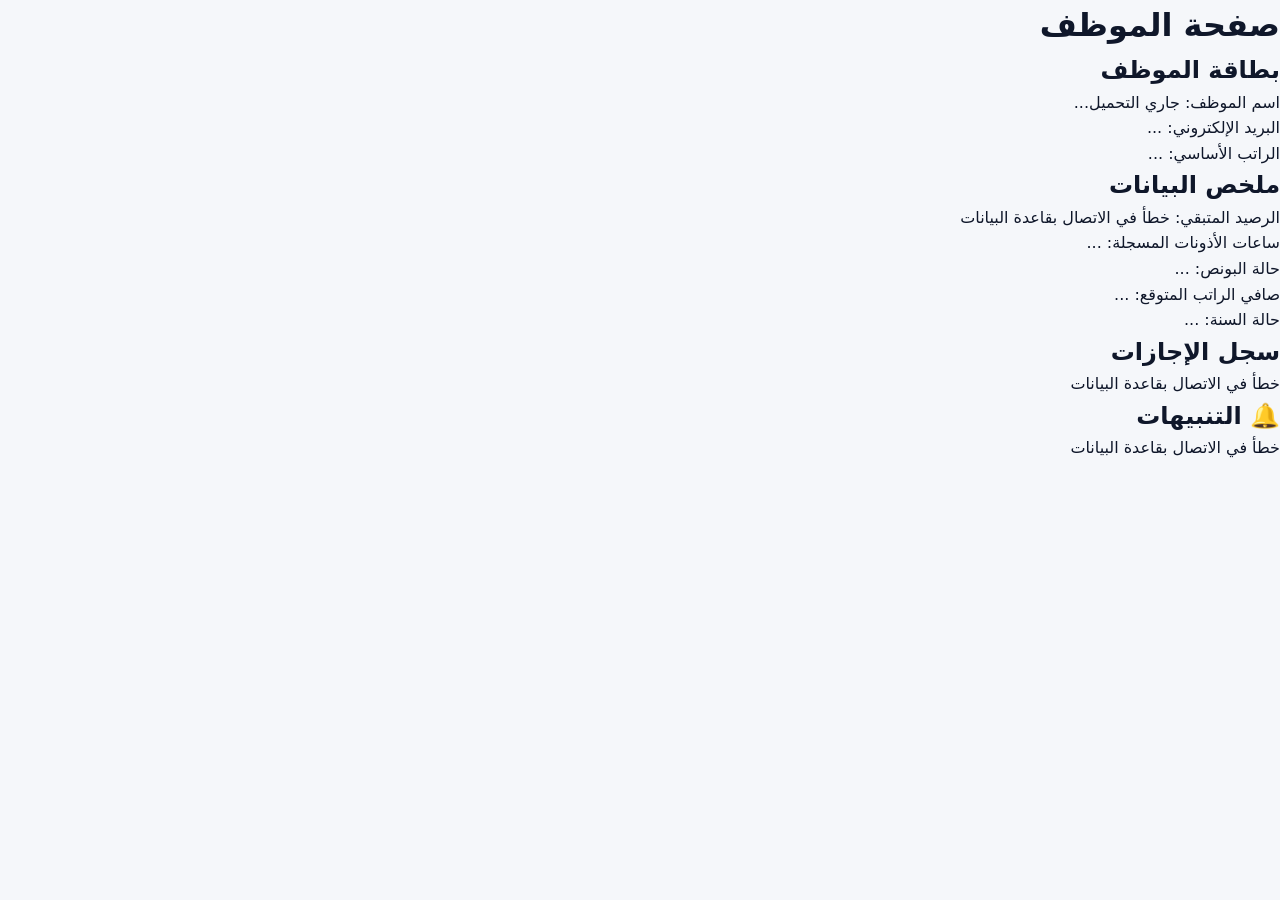
<file: employee.html>
<!DOCTYPE html>
<html lang="ar" dir="rtl">
<head>
    <meta charset="UTF-8">
    <meta name="viewport" content="width=device-width, initial-scale=1.0">
    <title>صفحة الموظف</title>
    <link rel="stylesheet" href="style.css">
</head>

<body>

    <main class="employee-dashboard">

        <h1>صفحة الموظف</h1>

        <!-- بيانات الموظف -->
        <section id="employee-card">
            <h2>بطاقة الموظف</h2>

            <p>
                اسم الموظف:
                <span id="employee-name">جاري التحميل...</span>
            </p>

            <p>
                البريد الإلكتروني:
                <span id="employee-email">...</span>
            </p>

            <p>
                الراتب الأساسي:
                <span id="base-salary">...</span>
            </p>
        </section>

        <!-- ملخص الموظف -->
        <section id="summary-box">
            <h2>ملخص البيانات</h2>

            <p>
                الرصيد المتبقي:
                <span id="remaining-balance">...</span>
            </p>

            <p>
                ساعات الأذونات المسجلة:
                <span id="permission-hours">...</span>
            </p>

            <p>
                حالة البونص:
                <span id="bonus-status">...</span>
            </p>

            <p>
                صافي الراتب المتوقع:
                <span id="net-salary">...</span>
            </p>

            <p>
                حالة السنة:
                <span id="year-end-forecast">...</span>
            </p>
        </section>

        <!-- سجل الإجازات -->
        <section id="leaves-box">
            <h2>سجل الإجازات</h2>

            <ul id="leaves-history">
                <li>جاري تحميل سجل الإجازات...</li>
            </ul>
        </section>

        <!-- التنبيهات -->
        <section id="notifications-box">
            <h2>🔔 التنبيهات</h2>

            <ul id="notifications-list">
                <li>جاري تحميل التنبيهات...</li>
            </ul>
        </section>

    </main>

    <!-- ربط ملف JavaScript -->
    <script type="module" src="./employee.js"></script>

</body>
</html>
</file>
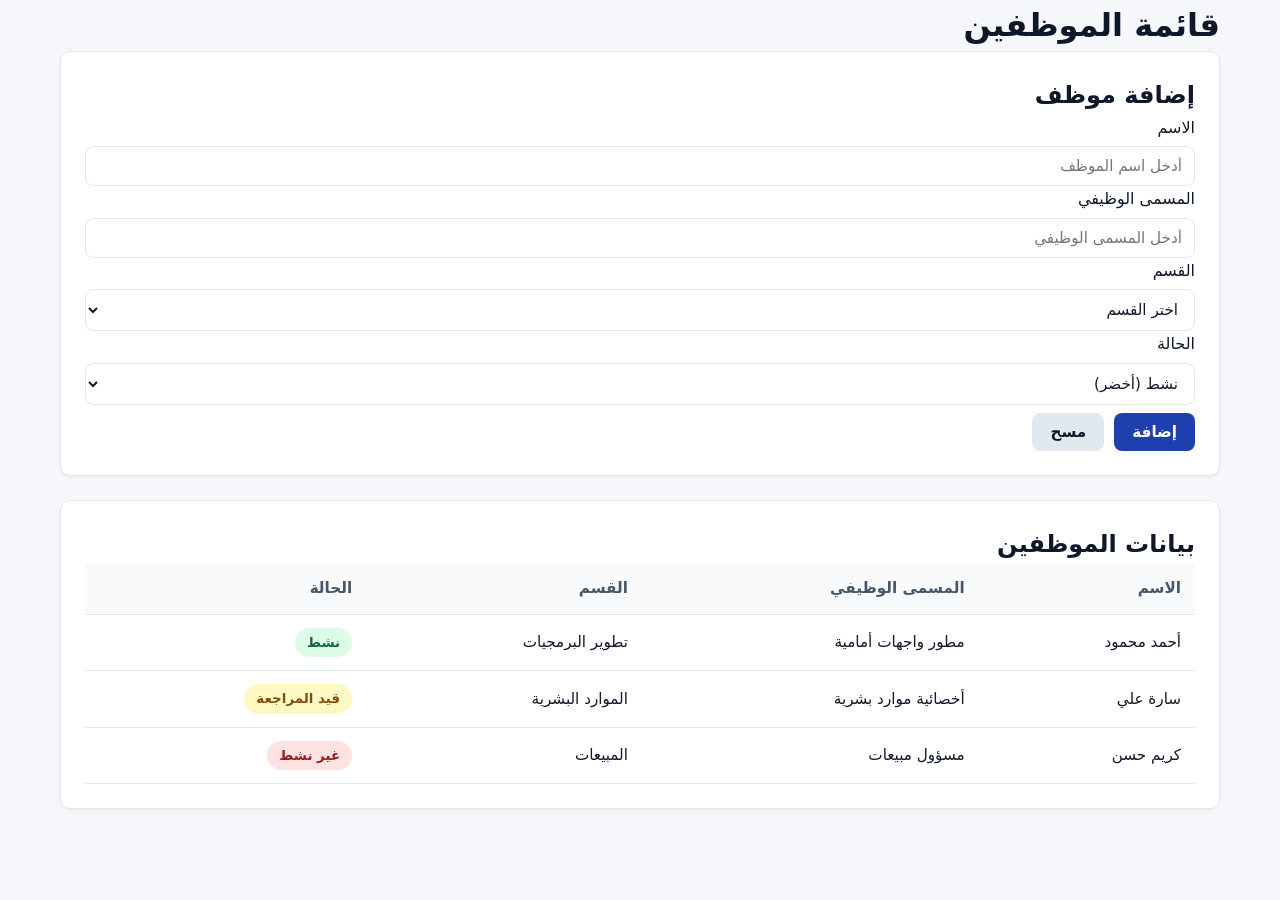
<file: employees.html>
<!DOCTYPE html>
<html lang="ar" dir="rtl">
<head>
  <meta charset="UTF-8" />
  <meta name="viewport" content="width=device-width, initial-scale=1.0" />
  <title>إدارة الموظفين</title>
  <link rel="stylesheet" href="style.css" />
</head>
<body>
  <div class="container">
    <h1>قائمة الموظفين</h1>

    <!-- فورم إضافة موظف -->
    <section class="form-section">
      <h2>إضافة موظف</h2>
      <form id="employee-form">
        <div class="form-group">
          <label for="emp-name">الاسم</label>
          <input type="text" id="emp-name" class="form-input" placeholder="أدخل اسم الموظف" required />
        </div>

        <div class="form-group">
          <label for="emp-role">المسمى الوظيفي</label>
          <input type="text" id="emp-role" class="form-input" placeholder="أدخل المسمى الوظيفي" required />
        </div>

        <div class="form-group">
          <label for="emp-dept">القسم</label>
          <select id="emp-dept" class="form-select" required>
            <option value="">اختر القسم</option>
            <option value="الموارد البشرية">الموارد البشرية</option>
            <option value="تطوير البرمجيات">تطوير البرمجيات</option>
            <option value="المبيعات">المبيعات</option>
          </select>
        </div>

        <div class="form-group">
          <label for="emp-status">الحالة</label>
          <select id="emp-status" class="form-select" required>
            <option value="active">نشط (أخضر)</option>
            <option value="pending">قيد المراجعة (أصفر)</option>
            <option value="inactive">غير نشط (أحمر)</option>
          </select>
        </div>

        <div class="form-actions">
          <button type="submit" class="btn btn-primary">إضافة</button>
          <button type="reset" class="btn btn-secondary">مسح</button>
        </div>
      </form>
    </section>

    <!-- الجدول الرئيسي للموظفين -->
    <section class="table-section">
      <h2>بيانات الموظفين</h2>
      <div class="table-responsive">
        <table class="employees-table">
          <thead>
            <tr>
              <th>الاسم</th>
              <th>المسمى الوظيفي</th>
              <th>القسم</th>
              <th>الحالة</th>
            </tr>
          </thead>
          <tbody>
            <tr>
              <td>أحمد محمود</td>
              <td>مطور واجهات أمامية</td>
              <td>تطوير البرمجيات</td>
              <td><span class="badge badge-success">نشط</span></td>
            </tr>
            <tr>
              <td>سارة علي</td>
              <td>أخصائية موارد بشرية</td>
              <td>الموارد البشرية</td>
              <td><span class="badge badge-warning">قيد المراجعة</span></td>
            </tr>
            <tr>
              <td>كريم حسن</td>
              <td>مسؤول مبيعات</td>
              <td>المبيعات</td>
              <td><span class="badge badge-danger">غير نشط</span></td>
            </tr>
          </tbody>
        </table>
      </div>
    </section>
  </div>
</body>
</html>
</file>
<file: style.css>
:root {
  --bg-body: #f5f7fa;
  --bg-surface: #ffffff;
  --bg-subtle: #f8fafc;
  --text-primary: #0f172a;
  --text-secondary: #475569;
  --text-muted: #94a3b8;
  --accent: #1e40af;
  --accent-hover: #1d4ed8;
  --accent-soft: #eff6ff;
  --border: #e2e8f0;
  --radius: 10px;
  --shadow-sm: 0 1px 3px rgba(15, 23, 42, 0.06);
  --shadow-md: 0 4px 12px rgba(15, 23, 42, 0.08);
}

*,
*::before,
*::after {
  box-sizing: border-box;
  margin: 0;
  padding: 0;
}

body {
  font-family: system-ui, -apple-system, 'Segoe UI', Tahoma, sans-serif;
  background-color: var(--bg-body);
  color: var(--text-primary);
  direction: rtl;
  line-height: 1.6;
  min-height: 100vh;
}

.container {
  max-width: 1200px;
  margin: 0 auto;
  padding: 0 20px;
}

/* ===== Header & Navigation ===== */
.main-header {
  background-color: var(--bg-surface);
  border-bottom: 1px solid var(--border);
  padding: 14px 0;
  margin-bottom: 28px;
  box-shadow: var(--shadow-sm);
  position: sticky;
  top: 0;
  z-index: 100;
}

.header-content {
  display: flex;
  justify-content: space-between;
  align-items: center;
  flex-wrap: wrap;
  gap: 12px;
}

.site-title {
  font-size: 1.3rem;
  font-weight: 700;
  color: var(--accent);
}

.main-nav {
  display: flex;
  align-items: center;
  gap: 8px;
  flex-wrap: wrap;
}

.nav-link {
  text-decoration: none;
  color: var(--text-secondary);
  padding: 8px 16px;
  border-radius: 8px;
  font-size: 0.95rem;
  font-weight: 600;
  transition: background-color 0.2s, color 0.2s;
}

.nav-link:hover {
  background-color: var(--accent-soft);
  color: var(--accent);
}

.nav-link.active {
  background-color: var(--accent);
  color: #ffffff;
}

/* ===== Cards & Sections ===== */
.card,
.form-section,
.table-section {
  background-color: var(--bg-surface);
  border: 1px solid var(--border);
  border-radius: var(--radius);
  padding: 24px;
  margin-bottom: 24px;
  box-shadow: var(--shadow-sm);
}

.section-header {
  display: flex;
  justify-content: space-between;
  align-items: center;
  flex-wrap: wrap;
  gap: 12px;
  margin-bottom: 18px;
}

.section-title {
  font-size: 1.15rem;
  font-weight: 700;
  color: var(--text-primary);
  margin-bottom: 16px;
}

.section-header .section-title {
  margin-bottom: 0;
}

/* ===== Stats Grid (index.html) ===== */
.stats-grid {
  display: grid;
  grid-template-columns: repeat(auto-fit, minmax(220px, 1fr));
  gap: 16px;
  margin-bottom: 24px;
}

.stat-card {
  background-color: var(--bg-surface);
  border: 1px solid var(--border);
  border-radius: var(--radius);
  padding: 20px;
  box-shadow: var(--shadow-sm);
}

.stat-label {
  font-size: 0.88rem;
  color: var(--text-secondary);
  margin-bottom: 6px;
}

.stat-value {
  font-size: 1.65rem;
  font-weight: 700;
  color: var(--text-primary);
}

/* ===== Forms ===== */
.employee-form,
.form-grid {
  display: grid;
  grid-template-columns: repeat(auto-fit, minmax(230px, 1fr));
  gap: 16px;
}

.form-group {
  display: flex;
  flex-direction: column;
  gap: 6px;
}

.form-group.full-width {
  grid-column: 1 / -1;
}

.form-label {
  font-size: 0.9rem;
  font-weight: 600;
  color: var(--text-primary);
}

.form-input,
.form-select,
.form-textarea {
  width: 100%;
  padding: 10px 12px;
  border: 1px solid var(--border);
  border-radius: 8px;
  font-size: 0.95rem;
  font-family: inherit;
  background-color: var(--bg-surface);
  color: var(--text-primary);
  transition: border-color 0.2s, box-shadow 0.2s;
}

.form-input:focus,
.form-select:focus,
.form-textarea:focus {
  outline: none;
  border-color: var(--accent);
  box-shadow: 0 0 0 3px rgba(30, 64, 175, 0.12);
}

.search-input {
  max-width: 280px;
}

.form-actions {
  grid-column: 1 / -1;
  display: flex;
  gap: 10px;
  margin-top: 8px;
  flex-wrap: wrap;
}

/* ===== Tables ===== */
.table-responsive {
  width: 100%;
  overflow-x: auto;
}

.employees-table,
.data-table {
  width: 100%;
  border-collapse: collapse;
  text-align: right;
  font-size: 0.95rem;
}

.employees-table th,
.employees-table td,
.data-table th,
.data-table td {
  padding: 13px 14px;
  border-bottom: 1px solid var(--border);
  white-space: nowrap;
}

.employees-table thead,
.data-table thead {
  background-color: var(--bg-subtle);
  color: var(--text-secondary);
  font-weight: 700;
}

.employees-table tbody tr:hover,
.data-table tbody tr:hover {
  background-color: var(--bg-subtle);
}

.actions-cell {
  display: flex;
  align-items: center;
  gap: 6px;
}

/* ===== Status Badges (Green / Yellow / Red) ===== */
.status-badge,
.badge {
  display: inline-flex;
  align-items: center;
  padding: 4px 12px;
  border-radius: 999px;
  font-size: 0.84rem;
  font-weight: 700;
}

.status-green,
.status-approved,
.status-active,
.badge-success {
  background-color: #dcfce7;
  color: #166534;
}

.status-yellow,
.status-pending,
.status-leave,
.badge-warning {
  background-color: #fef9c3;
  color: #854d0e;
}

.status-red,
.status-rejected,
.status-inactive,
.badge-danger {
  background-color: #fee2e2;
  color: #991b1b;
}

/* ===== Buttons ===== */
.btn {
  display: inline-flex;
  align-items: center;
  justify-content: center;
  gap: 6px;
  padding: 10px 18px;
  border: none;
  border-radius: 8px;
  font-size: 0.95rem;
  font-family: inherit;
  font-weight: 600;
  cursor: pointer;
  transition: background-color 0.2s, opacity 0.2s;
}

.btn-primary {
  background-color: var(--accent);
  color: #ffffff;
}

.btn-primary:hover {
  background-color: var(--accent-hover);
}

.btn-secondary {
  background-color: #e2e8f0;
  color: var(--text-primary);
}

.btn-secondary:hover {
  background-color: #cbd5e1;
}

.btn-sm {
  padding: 6px 12px;
  font-size: 0.85rem;
}

.btn-edit,
.btn-approve {
  background-color: #e0f2fe;
  color: #0369a1;
}

.btn-edit:hover,
.btn-approve:hover {
  background-color: #bae6fd;
}

.btn-delete,
.btn-reject {
  background-color: #fee2e2;
  color: #b91c1c;
}

.btn-delete:hover,
.btn-reject:hover {
  background-color: #fecaca;
}

/* ===== Responsive ===== */
@media (max-width: 640px) {
  .search-input {
    max-width: 100%;
  }

  .form-actions {
    flex-direction: column;
  }

  .btn {
    width: 100%;
  }

  .actions-cell .btn {
    width: auto;
  }
/* ===== Employee Dashboard ===== */

.employee-dashboard {
  max-width: 1000px;
  margin: 30px auto;
  padding: 20px;
}

.employee-dashboard h1 {
  text-align: center;
  color: var(--accent);
  margin-bottom: 25px;
}

#employee-card,
#summary-box,
#leaves-box,
#notifications-box {
  background-color: var(--bg-surface);
  padding: 20px;
  margin-bottom: 20px;
  border: 1px solid var(--border);
  border-radius: var(--radius);
  box-shadow: var(--shadow-sm);
}

.employee-dashboard h2 {
  color: var(--accent);
  margin-bottom: 15px;
}

.employee-dashboard p {
  margin-bottom: 10px;
  color: var(--text-secondary);
}

#leaves-history,
#notifications-list {
  list-style: none;
}

#leaves-history li,
#notifications-list li {
  padding: 12px;
  margin-bottom: 10px;
  background-color: var(--bg-subtle);
  border-radius: 8px;
  border: 1px solid var(--border);
}
</file>
